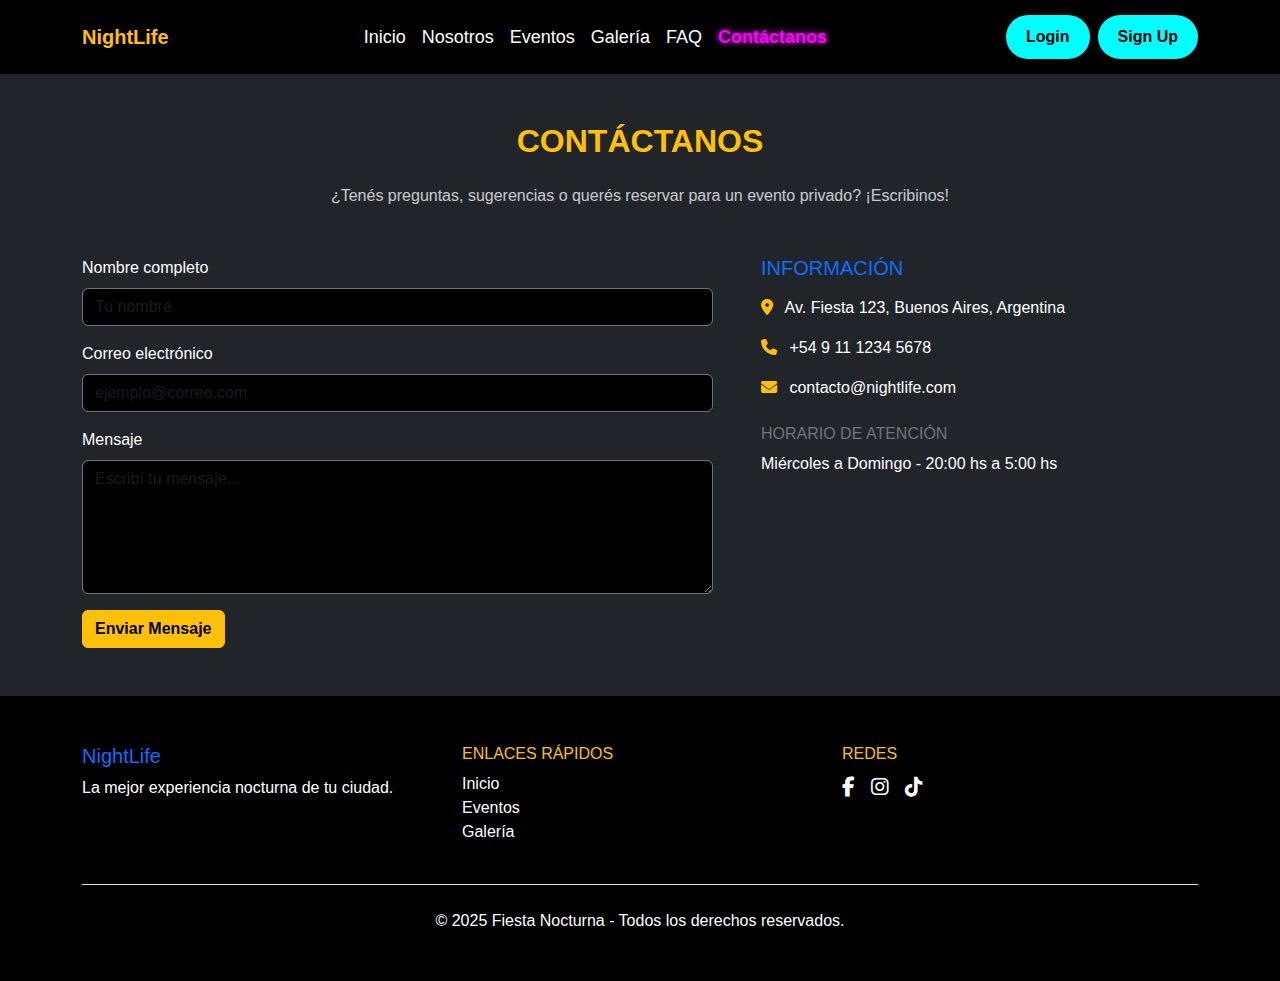
<file: pages/contact.html>
<!DOCTYPE html>
<html lang="es">
    <head>
        <meta charset="UTF-8" />
        <meta name="viewport" content="width=device-width, initial-scale=1.0" />
        <title>Contacto - NightLife</title>

        <!-- Bootstrap CSS -->
        <link
            href="https://cdn.jsdelivr.net/npm/bootstrap@5.3.3/dist/css/bootstrap.min.css"
            rel="stylesheet" />
        <!-- Font Awesome -->
        <link rel="stylesheet"
            href="https://cdnjs.cloudflare.com/ajax/libs/font-awesome/6.5.0/css/all.min.css" />
        <!-- Estilos personalizados -->
        <link rel="stylesheet" href="../styles.css" />
    </head>

    <body class="bg-dark text-white">

        <!-- NAVBAR -->
        <nav class="navbar navbar-expand-lg navbar-dark bg-black">
            <div class="container">
                <a class="navbar-brand fw-bold text-warning"
                    href="#">NightLife</a>

                <button class="navbar-toggler" type="button"
                    data-bs-toggle="collapse" data-bs-target="#navbarNav">
                    <span class="navbar-toggler-icon"></span>
                </button>

                <div class="collapse navbar-collapse" id="navbarNav">
                    <div
                        class="w-100 d-flex justify-content-between align-items-center">

                        <!-- MENÚ CENTRADO -->
                        <ul class="navbar-nav mx-auto px-5">
                            <li class="nav-item"><a class="nav-link"
                                    href="../index.html">Inicio</a></li>
                            <li class="nav-item"><a class="nav-link"
                                    href="about-us.html">Nosotros</a></li>
                            <li class="nav-item"><a class="nav-link"
                                    href="events.html">Eventos</a></li>
                            <li class="nav-item"><a class="nav-link"
                                    href="gallery.html">Galería</a></li>
                            <li class="nav-item"><a class="nav-link"
                                    href="faq.html">FAQ</a></li>
                            <li class="nav-item"><a class="nav-link active"
                                    href="contact.html">Contáctanos</a></li>
                        </ul>

                        <!-- LOGIN / SIGNUP A LA DERECHA -->
                        <div class="d-flex gap-2">
                            <a href="login.html"
                                class="btn btn-nightlife">Login</a>
                            <a href="signup.html" class="btn btn-nightlife">Sign
                                Up</a>
                        </div>
                    </div>
                </div>
            </div>
        </nav>

        <!-- SECCIÓN CONTACTO -->
        <section class="py-5">
            <div class="container">
                <h2
                    class="text-warning text-uppercase fw-bold mb-4 text-center">Contáctanos</h2>
                <p class="text-center opacity-75 mb-5">¿Tenés preguntas,
                    sugerencias o querés reservar para un evento privado?
                    ¡Escribinos!</p>

                <div class="row g-5">
                    <!-- Formulario -->
                    <div class="col-md-7">
                        <form>
                            <div class="mb-3">
                                <label for="nombre" class="form-label">Nombre
                                    completo</label>
                                <input type="text"
                                    class="form-control bg-black text-white border-secondary"
                                    id="nombre" placeholder="Tu nombre"
                                    required>
                            </div>
                            <div class="mb-3">
                                <label for="email" class="form-label">Correo
                                    electrónico</label>
                                <input type="email"
                                    class="form-control bg-black text-white border-secondary"
                                    id="email" placeholder="ejemplo@correo.com"
                                    required>
                            </div>
                            <div class="mb-3">
                                <label for="mensaje"
                                    class="form-label">Mensaje</label>
                                <textarea
                                    class="form-control bg-black text-white border-secondary"
                                    id="mensaje" rows="5"
                                    placeholder="Escribí tu mensaje..."
                                    required></textarea>
                            </div>
                            <button type="submit"
                                class="btn btn-warning fw-bold">Enviar
                                Mensaje</button>
                        </form>
                    </div>

                    <!-- Información de contacto -->
                    <div class="col-md-5">
                        <h5
                            class="text-uppercase text-primary mb-3">Información</h5>
                        <p><i
                                class="fas fa-map-marker-alt me-2 text-warning"></i>
                            Av. Fiesta 123, Buenos Aires, Argentina</p>
                        <p><i class="fas fa-phone me-2 text-warning"></i> +54 9
                            11 1234 5678</p>
                        <p><i class="fas fa-envelope me-2 text-warning"></i>
                            contacto@nightlife.com</p>
                        <h6 class="mt-4 text-secondary text-uppercase">Horario
                            de atención</h6>
                        <p>Miércoles a Domingo - 20:00 hs a 5:00 hs</p>
                    </div>
                </div>
            </div>
        </section>

        <!-- FOOTER -->
        <footer class="bg-black text-white py-5">
            <div class="container">
                <div class="row g-4">
                    <div class="col-md-4">
                        <h5 class="text-primary">NightLife</h5>
                        <p>La mejor experiencia nocturna de tu ciudad.</p>
                    </div>
                    <div class="col-md-4">
                        <h6 class="text-warning text-uppercase">Enlaces
                            rápidos</h6>
                        <ul class="list-unstyled">
                            <li><a href="../index.html"
                                    class="text-white text-decoration-none">Inicio</a></li>
                            <li><a href="events.html"
                                    class="text-white text-decoration-none">Eventos</a></li>
                            <li><a href="gallery.html"
                                    class="text-white text-decoration-none">Galería</a></li>
                        </ul>
                    </div>
                    <div class="col-md-4">
                        <h6 class="text-warning text-uppercase">Redes</h6>
                        <div class="d-flex gap-3">
                            <a href="#" class="text-white fs-5"><i
                                    class="fab fa-facebook-f"></i></a>
                            <a href="#" class="text-white fs-5"><i
                                    class="fab fa-instagram"></i></a>
                            <a href="#" class="text-white fs-5"><i
                                    class="fab fa-tiktok"></i></a>
                        </div>
                    </div>
                </div>
                <div class="text-center pt-4 border-top mt-4">
                    <p class="mb-0">&copy; 2025 Fiesta Nocturna - Todos los
                        derechos reservados.</p>
                </div>
            </div>
        </footer>

        <!-- Bootstrap JS -->
        <script
            src="https://cdn.jsdelivr.net/npm/bootstrap@5.3.3/dist/js/bootstrap.bundle.min.js"></script>
    </body>
</html>
</file>
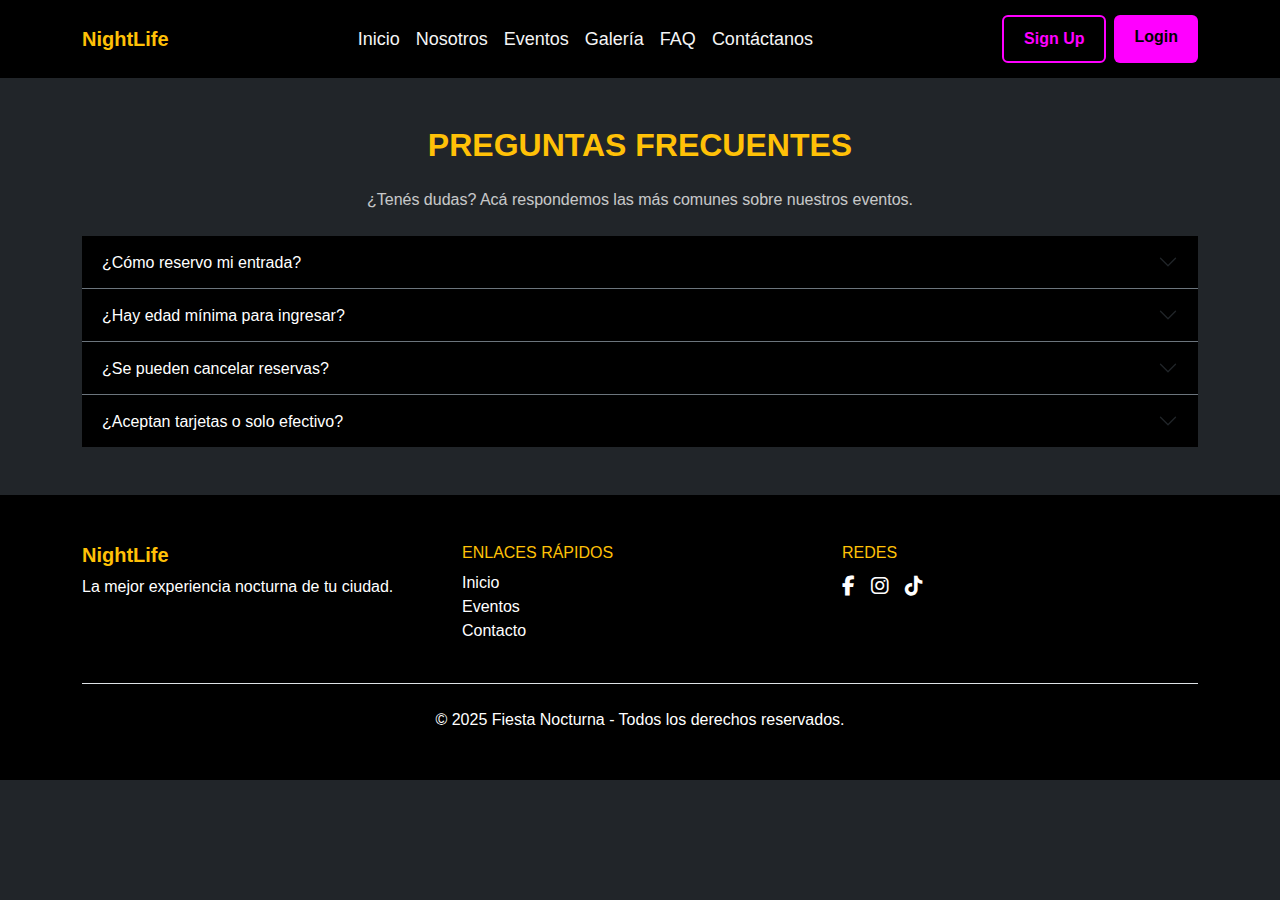
<file: pages/faq.html>
<!DOCTYPE html>
<html lang="es">
    <head>
        <meta charset="UTF-8" />
        <meta name="viewport" content="width=device-width, initial-scale=1.0" />
        <title>Preguntas Frecuentes - NightLife</title>

        <!-- Bootstrap CSS -->
        <link
            href="https://cdn.jsdelivr.net/npm/bootstrap@5.3.3/dist/css/bootstrap.min.css"
            rel="stylesheet" />
        <!-- Font Awesome -->
        <link rel="stylesheet"
            href="https://cdnjs.cloudflare.com/ajax/libs/font-awesome/6.5.0/css/all.min.css" />
        <!-- Estilos personalizados -->
        <link rel="stylesheet" href="../css/style.css" />
    </head>

    <body class="bg-dark text-white">

        <!-- NAVBAR -->
        <nav class="navbar navbar-expand-lg navbar-dark bg-black">
            <div class="container">
                <a class="navbar-brand fw-bold text-warning"
                    href="../index.html">NightLife</a>

                <button
                    class="navbar-toggler"
                    type="button"
                    data-bs-toggle="collapse"
                    data-bs-target="#navbarNav">
                    <span class="navbar-toggler-icon"></span>
                </button>

                <div class="collapse navbar-collapse" id="navbarNav">
                    <!-- Menú centrado -->
                    <ul class="navbar-nav mx-auto text-center">
                        <li class="nav-item">
                            <a class="nav-link" href="../index.html">Inicio</a>
                        </li>
                        <li class="nav-item">
                            <a class="nav-link"
                                href="about-us.html">Nosotros</a>
                        </li>
                        <li class="nav-item">
                            <a class="nav-link"
                                href="events.html">Eventos</a>
                        </li>
                        <li class="nav-item">
                            <a class="nav-link"
                                href="gallery.html">Galería</a>
                        </li>
                        <li class="nav-item active">
                            <a class="nav-link" href="#">FAQ</a>
                        </li>
                        <li class="nav-item">
                            <a class="nav-link"
                                href="contact.html">Contáctanos</a>
                        </li>
                    </ul>

                    <!-- Botones Login/Signup DESKTOP -->
                    <div class="d-none d-lg-flex gap-2 ms-lg-3">
                        <a href="signup.html" class="btn btn-signup">Sign
                            Up</a>
                        <a href="login.html"
                            class="btn btn-login">Login</a>
                    </div>

                    <!-- Botones Login/Signup MOBILE -->
                    <div
                        class="d-lg-none d-flex justify-content-center gap-3 py-3 w-100">
                        <a href="signup.html" class="btn btn-signup">Sign
                            Up</a>
                        <a href="login.html"
                            class="btn btn-login">Login</a>
                    </div>
                </div>
            </div>
        </nav>

        <!-- SECCIÓN FAQ -->
        <section class="py-5 text-center">
            <div class="container">
                <h2 class="text-warning text-uppercase fw-bold mb-4">Preguntas
                    Frecuentes</h2>
                <p class="mb-4 opacity-75">¿Tenés dudas? Acá respondemos las más
                    comunes sobre nuestros eventos.</p>

                <div class="accordion accordion-flush bg-dark"
                    id="faqAccordion">
                    <!-- Pregunta 1 -->
                    <div class="accordion-item bg-black border-secondary">
                        <h2 class="accordion-header">
                            <button
                                class="accordion-button collapsed bg-black text-white"
                                type="button" data-bs-toggle="collapse"
                                data-bs-target="#faq1">
                                ¿Cómo reservo mi entrada?
                            </button>
                        </h2>
                        <div id="faq1" class="accordion-collapse collapse"
                            data-bs-parent="#faqAccordion">
                            <div class="accordion-body text-white">
                                Podés reservar tu entrada desde la sección de
                                eventos haciendo clic en "Reservar Entrada".
                            </div>
                        </div>
                    </div>

                    <!-- Pregunta 2 -->
                    <div class="accordion-item bg-black border-secondary">
                        <h2 class="accordion-header">
                            <button
                                class="accordion-button collapsed bg-black text-white"
                                type="button" data-bs-toggle="collapse"
                                data-bs-target="#faq2">
                                ¿Hay edad mínima para ingresar?
                            </button>
                        </h2>
                        <div id="faq2" class="accordion-collapse collapse"
                            data-bs-parent="#faqAccordion">
                            <div class="accordion-body text-white">
                                Sí, es necesario tener al menos 18 años
                                cumplidos y presentar DNI en el ingreso.
                            </div>
                        </div>
                    </div>

                    <!-- Pregunta 3 -->
                    <div class="accordion-item bg-black border-secondary">
                        <h2 class="accordion-header">
                            <button
                                class="accordion-button collapsed bg-black text-white"
                                type="button" data-bs-toggle="collapse"
                                data-bs-target="#faq3">
                                ¿Se pueden cancelar reservas?
                            </button>
                        </h2>
                        <div id="faq3" class="accordion-collapse collapse"
                            data-bs-parent="#faqAccordion">
                            <div class="accordion-body text-white">
                                Las cancelaciones se aceptan hasta 24 horas
                                antes del evento, desde tu cuenta o por contacto
                                directo.
                            </div>
                        </div>
                    </div>

                    <!-- Pregunta 4 -->
                    <div class="accordion-item bg-black border-secondary">
                        <h2 class="accordion-header">
                            <button
                                class="accordion-button collapsed bg-black text-white"
                                type="button" data-bs-toggle="collapse"
                                data-bs-target="#faq4">
                                ¿Aceptan tarjetas o solo efectivo?
                            </button>
                        </h2>
                        <div id="faq4" class="accordion-collapse collapse"
                            data-bs-parent="#faqAccordion">
                            <div class="accordion-body text-white">
                                Aceptamos tarjetas de crédito, débito, efectivo
                                y MercadoPago dentro del evento.
                            </div>
                        </div>
                    </div>
                </div>
            </div>
        </section>

        <!-- FOOTER -->
        <footer class="bg-black text-white py-5">
            <div class="container">
                <div class="row g-4">
                    <div class="col-md-4">
                        <h5 class="fw-bold text-warning">NightLife</h5>
                        <p>La mejor experiencia nocturna de tu ciudad.</p>
                    </div>
                    <div class="col-md-4">
                        <h6 class="text-warning text-uppercase">Enlaces
                            rápidos</h6>
                        <ul class="list-unstyled">
                            <li><a href="../index.html"
                                    class="text-white text-decoration-none">Inicio</a></li>
                            <li><a href="events.html"
                                    class="text-white text-decoration-none">Eventos</a></li>
                            <li><a href="contact.html"
                                    class="text-white text-decoration-none">Contacto</a></li>
                        </ul>
                    </div>
                    <div class="col-md-4">
                        <h6 class="text-warning text-uppercase">Redes</h6>
                        <div class="d-flex gap-3">
                            <a href="#" class="text-white fs-5"><i
                                    class="fab fa-facebook-f"></i></a>
                            <a href="#" class="text-white fs-5"><i
                                    class="fab fa-instagram"></i></a>
                            <a href="#" class="text-white fs-5"><i
                                    class="fab fa-tiktok"></i></a>
                        </div>
                    </div>
                </div>
                <div class="text-center pt-4 border-top mt-4">
                    <p class="mb-0">&copy; 2025 Fiesta Nocturna - Todos los
                        derechos reservados.</p>
                </div>
            </div>
        </footer>

        <!-- Bootstrap JS -->
        <script
            src="https://cdn.jsdelivr.net/npm/bootstrap@5.3.3/dist/js/bootstrap.bundle.min.js"></script>
    </body>
</html>
</file>
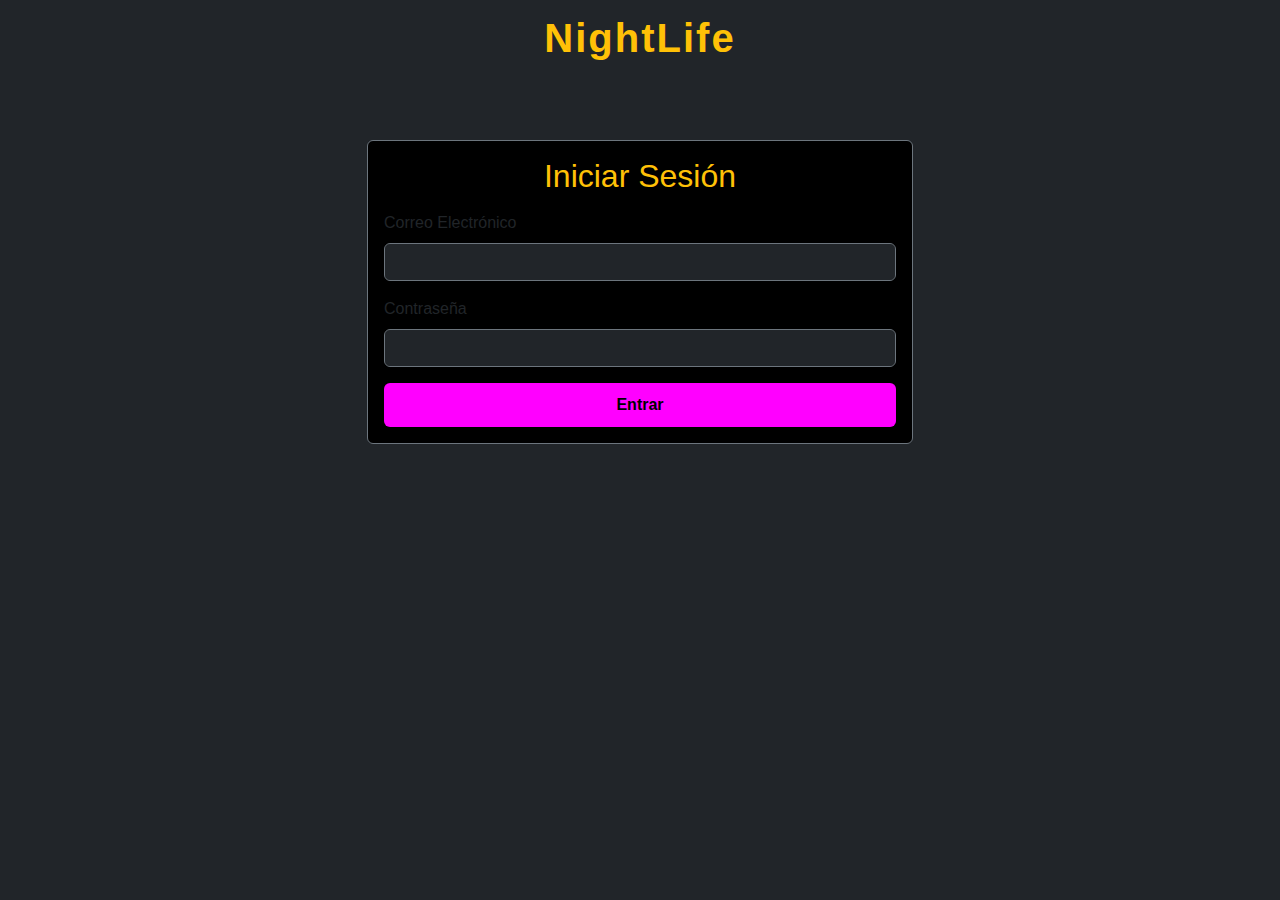
<file: pages/login.html>
<html lang="es">
    <head>
        <meta charset="UTF-8" />
        <meta name="viewport" content="width=device-width, initial-scale=1.0" />
        <title>Login - NightLife</title>
        <link
            href="https://cdn.jsdelivr.net/npm/bootstrap@5.3.3/dist/css/bootstrap.min.css"
            rel="stylesheet" />
            <link rel="stylesheet" href="../css/style.css" />
    </head>
    <body class="bg-dark text-white">
        <section class="text-center py-2">
            <!-- TÍTULO PRINCIPAL -->
            <a class="fw-bold text-warning mb-3"
                href="../index.html">NightLife</a>
        </section>

        <div class="container py-5">
            <div class="row justify-content-center">
                <div class="col-md-6">
                    <div class="card bg-black border-secondary">
                        <div class="card-body">
                            <h2 class="text-warning text-center mb-3">Iniciar
                                Sesión</h2>
                            <form>
                                <div class="mb-3">
                                    <label for="loginEmail"
                                        class="form-label">Correo
                                        Electrónico</label>
                                    <input type="email"
                                        class="form-control bg-dark text-white border-secondary"
                                        id="loginEmail"
                                        placeholder="tuemail@ejemplo.com"
                                        required />
                                </div>
                                <div class="mb-3">
                                    <label for="loginPassword"
                                        class="form-label">Contraseña</label>
                                    <input type="password"
                                        class="form-control bg-dark text-white border-secondary"
                                        id="loginPassword"
                                        placeholder="Contraseña" required />
                                </div>
                                <div class="d-grid">
                                    <button type="submit"
                                        class="btn btn-login">Entrar</button>
                                </div>
                            </form>
                        </div>
                    </div>
                </div>
            </div>
        </div>
        <script
            src="https://cdn.jsdelivr.net/npm/bootstrap@5.3.3/dist/js/bootstrap.bundle.min.js"></script>
    </body>
</html>
</file>
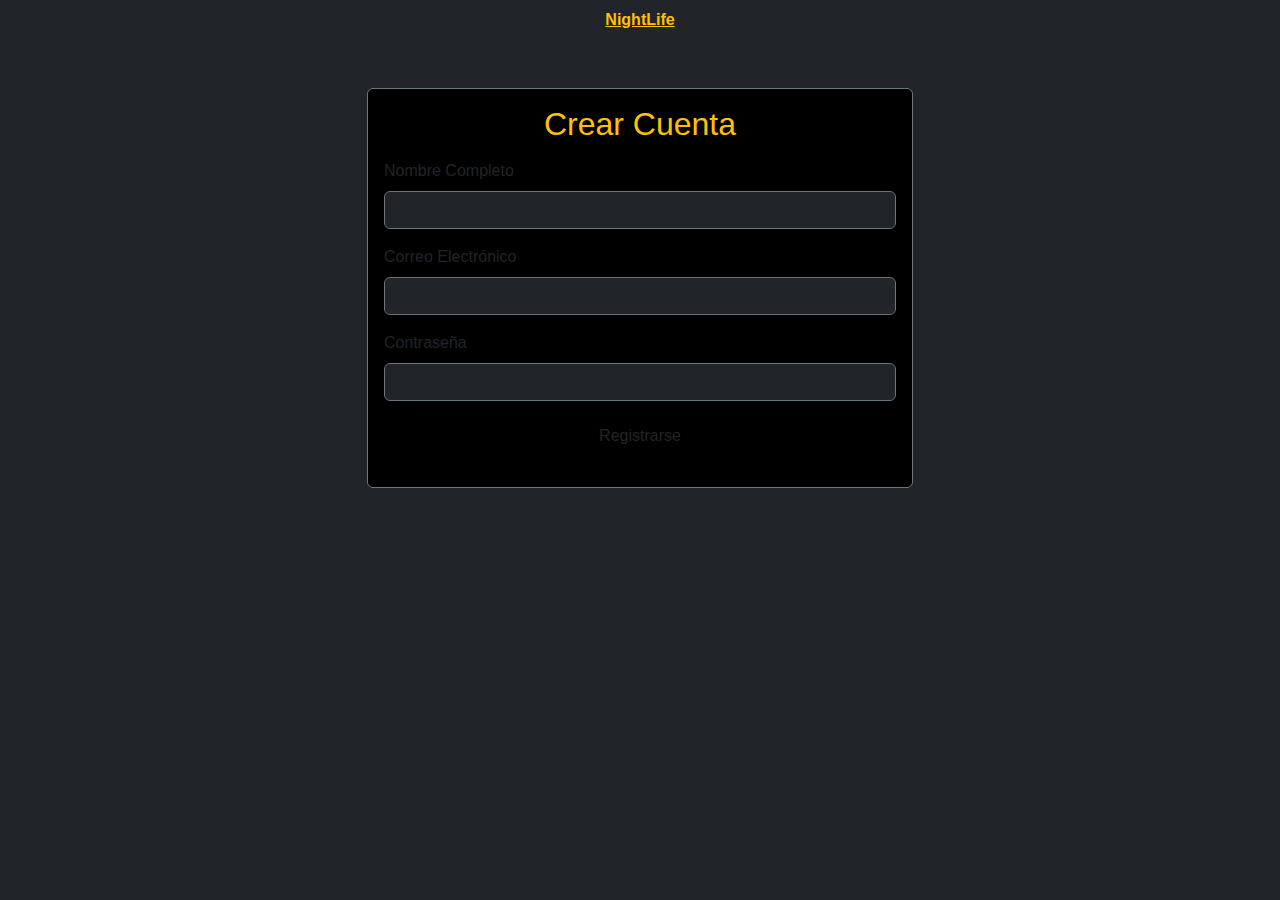
<file: pages/signup.html>
<html lang="es">
  <head>
    <meta charset="UTF-8" />
    <meta name="viewport" content="width=device-width, initial-scale=1.0" />
    <title>Registrarse - NightLife</title>
    <link
      href="https://cdn.jsdelivr.net/npm/bootstrap@5.3.3/dist/css/bootstrap.min.css"
      rel="stylesheet" />
    <link rel="stylesheet" href="../styles.css" />
  </head>
  <body class="bg-dark text-white">

    <section class="text-center py-2">
      <!-- TÍTULO PRINCIPAL -->
      <a class="fw-bold text-warning mb-3" href="../index.html">NightLife</a>
    </section>
    <div class="container py-5">
      <div class="row justify-content-center">
        <div class="col-md-6">
          <div class="card bg-black border-secondary">
            <div class="card-body">
              <h2 class="text-warning text-center mb-3">Crear Cuenta</h2>
              <form>
                <div class="mb-3">
                  <label for="signupName" class="form-label">Nombre
                    Completo</label>
                  <input type="text"
                    class="form-control bg-dark text-white border-secondary"
                    id="signupName" placeholder="Tu nombre" required />
                </div>
                <div class="mb-3">
                  <label for="signupEmail" class="form-label">Correo
                    Electrónico</label>
                  <input type="email"
                    class="form-control bg-dark text-white border-secondary"
                    id="signupEmail" placeholder="tuemail@ejemplo.com"
                    required />
                </div>
                <div class="mb-3">
                  <label for="signupPassword"
                    class="form-label">Contraseña</label>
                  <input type="password"
                    class="form-control bg-dark text-white border-secondary"
                    id="signupPassword" placeholder="Contraseña" required />
                </div>
                <div class="d-grid">
                  <button type="submit"
                    class="btn btn-signup">Registrarse</button>
                </div>
              </form>
            </div>
          </div>
        </div>
      </div>
    </div>
    <script
      src="https://cdn.jsdelivr.net/npm/bootstrap@5.3.3/dist/js/bootstrap.bundle.min.js"></script>
  </body>
</html>
</file>
<file: styles.css>
:root {
    --color-fondo: #0a0a0a;
    --color-primario: #ff00ff;
    --color-secundario: #00ffff;
    --color-terciario: #ffcc00;
    --color-texto: #ffffff;
    --color-sombra: rgba(255, 0, 255, 0.6);
}

/* GLOBALES */
body {
    background-color: var(--color-fondo);
    color: var(--color-texto);
    font-family: Arial, sans-serif;
}


#intro-cover {
    transition: opacity 1s ease;
    opacity: 1;
    pointer-events: all;
    z-index: 9999;
}

#intro-cover.hidden {
    opacity: 0;
    pointer-events: none;
}


/* NAVBAR ajustado para Bootstrap */
.navbar {
    background-color: #000;
    padding: 15px 30px;
}

.navbar .nav-link {
    color: var(--color-texto);
    font-size: 18px;
    text-decoration: none;
    transition: color 0.3s ease-in-out, text-shadow 0.3s ease-in-out;
}

.navbar .nav-link:hover {
    color: var(--color-terciario);
    text-shadow: 0 0 5px var(--color-terciario);
}

.navbar .nav-link.active,
.navbar .nav-link:focus {
    color: var(--color-primario);
    font-weight: bold;
    text-shadow: 0 0 6px var(--color-primario);
}


/* ESTILO UNIFICADO PARA BOTONES */
.btn-nightlife {
    background-color: var(--color-secundario);
    color: black;
    font-weight: bold;
    border-radius: 25px;
    padding: 10px 20px;
    border: none;
    text-decoration: none;
    transition: all 0.3s ease;
    display: inline-block;
}

.btn-nightlife:hover {
    background-color: var(--color-terciario);
    color: black;
    text-shadow: 0 0 5px var(--color-secundario);
    box-shadow: 0 0 10px var(--color-terciario);
}


/* ICONOS SOCIALES */
.footer-social a {
    display: inline-flex;
    align-items: center;
    gap: 10px;
    padding: 8px 14px;
    border-radius: 30px;
    background-color: #111;
    color: var(--color-texto);
    transition: all 0.3s ease;
    width: fit-content;
    text-decoration: none;
}

.footer-social a i {
    font-size: 18px;
    color: var(--color-secundario);
    transition: color 0.3s ease;
}

.footer-social a:hover {
    background-color: #1a1a1a;
    color: var(--color-primario);
}

.footer-social a:hover i {
    color: var(--color-primario);
}

/* HERO TITLE efecto glow */
.hero-title {
    font-size: 2.5rem;
    color: var(--color-primario);
    animation: none;
}

.hero-title:hover {
    animation: fiesta-glow 1s infinite ease-in-out;
    cursor: pointer;
}

@keyframes fiesta-glow {

    0%,
    100% {
        text-shadow: 0 0 10px var(--color-primario),
            0 0 20px var(--color-secundario),
            0 0 30px var(--color-terciario);
        color: var(--color-primario);
    }

    33% {
        text-shadow: 0 0 5px var(--color-secundario),
            0 0 15px var(--color-primario),
            0 0 25px var(--color-terciario);
        color: var(--color-secundario);
    }

    66% {
        text-shadow: 0 0 15px var(--color-terciario),
            0 0 25px var(--color-secundario),
            0 0 35px var(--color-primario);
        color: var(--color-terciario);
    }
}

/* FLIP CARDS GALERÍA */
.flip-card {
    background-color: transparent;
    width: 100%;
    max-width: 300px;
    height: 200px;
    perspective: 1000px;
    margin: auto;
}

.flip-inner {
    position: relative;
    width: 100%;
    height: 100%;
    transition: transform 0.8s ease;
    transform-style: preserve-3d;
}

.flip-card:hover .flip-inner {
    transform: rotateY(180deg);
}

.flip-front,
.flip-back {
    position: absolute;
    width: 100%;
    height: 100%;
    backface-visibility: hidden;
    border-radius: 12px;
    overflow: hidden;
    box-shadow: 0 4px 15px rgba(255, 255, 255, 0.15);
}

.flip-front img {
    width: 100%;
    height: 100%;
    object-fit: cover;
}

.flip-back {
    background-color: #222;
    color: white;
    transform: rotateY(180deg);
    display: flex;
    flex-direction: column;
    justify-content: center;
    align-items: center;
    padding: 20px;
    text-align: center;
}

/* EVENTOS */
.fancy-hover {
    background-color: #111;
    border-radius: 10px;
    padding: 20px;
    box-shadow: 0 0 10px rgba(255, 255, 255, 0.1);
    transition: transform 0.3s ease, box-shadow 0.3s ease;
}

.fancy-hover:hover {
    transform: scale(1.03);
    box-shadow: 0 0 20px var(--color-primario);
}

.event-card-header {
    margin-bottom: 10px;
}

.event-date {
    font-size: 0.9rem;
    color: var(--color-terciario);
}

.event-button {
    display: inline-block;
    margin-top: 10px;
    padding: 8px 16px;
    background-color: var(--color-secundario);
    color: black;
    font-weight: bold;
    border-radius: 25px;
    text-decoration: none;
    transition: 0.3s ease;
}

.event-button:hover {
    background-color: var(--color-terciario);
    color: black;
    text-shadow: 0 0 5px var(--color-secundario);
}

/* RESPONSIVE SOCIAL */
@media (max-width: 768px) {
    .footer-social {
        align-items: center;
        justify-content: center;
        flex-direction: column;
    }
}

/* ===== ESTILOS ADICIONALES IMPORTADOS DE styles__.css ===== */

/* VARIABLES */
:root {
    --color-fondo: #0a0a0a;
    --color-primario: #ff00ff;
    --color-secundario: #00ffff;
    --color-terciario: #ffcc00;
    --color-texto: #ffffff;
    --color-sombra: rgba(255, 0, 255, 0.6);
}

::-webkit-scrollbar {
    width: 10px;
}

/* Fondo del scrollbar */
::-webkit-scrollbar-track {
    background: var(--color-fondo);
    border-radius: 10px;
}

/* Barra de desplazamiento */
::-webkit-scrollbar-thumb {
    background: var(--color-primario);
    border-radius: 10px;
    border: 2px solid var(--color-fondo);
    transition: all 0.3s ease;
}

::-webkit-scrollbar-thumb:hover {
    background: var(--color-secundario);
    box-shadow: 0px 0px 10px var(--color-secundario);
}

/* === NAVBAR PERSONALIZADO (solo colores y efectos, compatible con Bootstrap) === */
.navbar {
    background-color: #000;
    /* fondo oscuro */
    padding: 15px 30px;
}

/* Color base de los enlaces */
.navbar .nav-link {
    color: var(--color-texto);
    font-size: 18px;
    text-decoration: none;
    transition: color 0.3s ease-in-out, text-shadow 0.3s ease-in-out;
}

/* Hover con efecto y color terciario */
.navbar .nav-link:hover {
    color: var(--color-terciario);
    text-shadow: 0 0 5px var(--color-terciario);
}

/* Enlace activo con color primario y bold */
.navbar .nav-link.active,
.navbar .nav-link:focus {
    color: var(--color-primario);
    font-weight: bold;
    text-shadow: 0 0 6px var(--color-primario);
}

/* CONTENEDOR PRINCIPAL */

.sesion-button {
    text-decoration: none;
    font-size: 1rem;
    font-weight: bold;
    padding: 10px 20px;
    border-radius: 25px;
    transition: all 0.3s ease;
    text-align: center;
    min-width: 100px;
    border: 2px solid var(--color-primario);
    color: var(--color-texto);
}

/* SIGN UP*/
.signup {
    background: var(--color-primario);
    color: black;
}

/* LOGIN */
.login {
    background: transparent;
    color: var(--color-primario);
}

.signup:hover {
    background: var(--color-terciario);
    color: black;
    box-shadow: 0 0 10px var(--color-terciario);
}

.login:hover {
    background: var(--color-primario);
    color: black;
    box-shadow: 0 0 10px var(--color-primario);
}

/* HERO SECTION */
#hero {
    background: url('assets/fondo-discoteca.webp') no-repeat center center/cover;
    height: 100vh;
    display: block;
    padding-top: 200px;
    text-align: center;
    position: relative;
    background-size: cover;
}

#hero::before {
    content: "";
    position: absolute;
    top: 0;
    left: 0;
    width: 100%;
    height: 100%;
    background: rgba(0, 0, 0, 0.5);
}

/* Contenido del Hero */
.hero-content {
    position: relative;
    z-index: 1;
    color: var(--color-texto);
    text-shadow: 2px 2px 10px var(--color-sombra);
}

/* Estilo base del título principal */
.hero-title {
    font-size: 2.5rem;
    color: var(--color-primario);
    transition: all 0.5s ease;
    text-align: center;
}

/* Efecto tipo fiesta al pasar el mouse */
.hero-title:hover {
    color: var(--color-terciario);
    text-shadow:
        0 0 10px var(--color-primario),
        0 0 20px var(--color-secundario),
        0 0 30px var(--color-terciario);
    animation: party-glow 1.5s infinite alternate;
}

.team-member img {
    width: 180px;
    height: 180px;
    object-fit: cover;
    border-radius: 50%;
    /* podés cambiar a 12px si preferís borde redondeado normal */
    box-shadow: 0 0 10px rgba(255, 255, 255, 0.1);
    margin-bottom: 15px;
    transition: transform 0.3s ease, box-shadow 0.3s ease;
}

.team-member img:hover {
    transform: scale(1.05);
    box-shadow: 0 0 15px var(--color-terciario);
}


/* Animación tipo glow pulsante */
@keyframes party-glow {
    0% {
        text-shadow: 0 0 5px var(--color-secundario);
    }

    50% {
        text-shadow: 0 0 15px var(--color-primario), 0 0 25px var(--color-terciario);
    }

    100% {
        text-shadow: 0 0 10px var(--color-secundario), 0 0 30px var(--color-primario);
    }

    .hero-btn {
        display: inline-block;
        margin-top: 20px;
        padding: 10px 20px;
        background-color: var(--color-secundario);
        color: #000;
        text-decoration: none;
        font-weight: bold;
        border-radius: 5px;
    }

    .hero-btn:hover {
        background-color: var(--color-terciario);
        text-shadow: 0 0 5px var(--color-secundario);
    }

    /* FOOTER */
    #footer {
        background: #000;
        padding: 40px 20px 20px;
        color: var(--color-texto);
        font-size: 0.95rem;
    }

    .footer-logo h2 {
        color: var(--color-primario);
        margin-bottom: 10px;
    }

    .footer-links h4,
    .footer-social h4 {
        color: var(--color-terciario);
        margin-bottom: 10px;
        text-transform: uppercase;
        letter-spacing: 1px;
    }

    .footer-links ul li a {
        color: var(--color-texto);
        text-decoration: none;
        transition: color 0.3s ease;
    }

    .footer-links ul li a:hover {
        color: var(--color-primario);
    }

    .about-title {
        font-size: 2.5rem;
        color: var(--color-secundario);
    }

    .about-text {
        font-size: 1.2rem;
        max-width: 800px;
        margin: 20px auto;
        line-height: 1.6;
        color: var(--color-texto);
    }

    .team-member {
        background: #111;
        padding: 20px;
        border-radius: 10px;
        text-align: center;
        width: 250px;
    }

    .team-member h3 {
        margin-top: 15px;
        font-size: 1.3rem;
        color: var(--color-primario);
    }

    .team-member p {
        font-size: 1rem;
        color: var(--color-texto);
    }

    /* ESTILOS EVENTOS */
    #events {
        text-align: center;
        padding: 60px 20px;
        background: #111;
        color: white;
    }

    /* NUEVO DISEÑO FANCY HOVER */
    .fancy-hover {
        border-radius: 12px;
        padding: 20px;
        background: #222;
        transition: all 0.2s ease;
        max-width: 500px;
        width: 100%;
    }

    .fancy-hover .event-card-body {
        max-height: 0;
        opacity: 0;
        transition: all 1.8s ease;
        overflow: hidden;
    }

    .fancy-hover:hover {
        box-shadow: 0 0 20px var(--color-primario);
        border: 1px solid var(--color-primario);
    }

    /* Opcional: Glitch-style title */
    .fancy-hover h3 {
        position: relative;
        animation: glitch 1.5s infinite;
    }

    @keyframes glitch {
        0% {
            text-shadow: 2px 0 var(--color-primario);
        }

        20% {
            text-shadow: -2px 0 var(--color-secundario);
        }

        40% {
            text-shadow: 2px 2px var(--color-terciario);
        }

        60% {
            text-shadow: -2px -2px var(--color-primario);
        }

        80% {
            text-shadow: 2px 0 var(--color-secundario);
        }

        100% {
            text-shadow: 0 0 var(--color-terciario);
        }

        .event-card-header h3 {
            margin: 10px 0 0;
            font-size: 1.5rem;
            color: #FFD700;
        }

        /* Estilo para el texto */
        .event-card-body p {
            font-size: 1rem;
            color: var(--color-texto);
            margin-bottom: 10px;
        }

        /* SECCIÓN GALERÍA */
        #gallery {
            text-align: center;
            padding: 60px 20px;
            background: linear-gradient(to bottom, #0a0a0a, #111);
            color: white;
        }

        /* TÍTULO Y TEXTO */
        .section-title {
            font-size: 2.5rem;
            color: var(--color-terciario);
            margin-bottom: 15px;
            text-transform: uppercase;
            letter-spacing: 2px;
        }

        /* IMÁGENES DE LA GALERÍA */
        .gallery-images figure {
            position: relative;
            overflow: hidden;
            border-radius: 12px;
            box-shadow: 0 4px 15px rgba(255, 255, 255, 0.15);
            transition: transform 0.4s ease, box-shadow 0.4s ease;
        }

        .gallery-images img {
            width: 100%;
            height: 100%;
            object-fit: cover;
            border-radius: 12px;
            transition: transform 0.4s ease;
        }

        .flip-card {
            background-color: transparent;
            width: 300px;
            height: 200px;
            perspective: 1000px;
            margin: auto;
        }

        /* SECCIÓN FAQ */
        #faq {
            text-align: center;
            padding: 40px;
            background-color: #111;
        }

        .faq-item {
            margin: 20px auto;
            padding: 15px;
            width: 80%;
            background: #222;
            border-radius: 5px;
            color: var(--color-texto);
        }

        .faq-question {
            font-size: 1.5rem;
            color: var(--color-primario);
        }

        .faq-answer {
            font-size: 1rem;
            margin-top: 5px;
            color: var(--color-secundario);
        }

        /* SECCIÓN CONTACTO */
        #contact {
            text-align: center;
            padding: 40px;
            background-color: #111;
        }

        #contact-form {
            margin: 20px auto;
            width: 60%;
            padding: 20px;
            background: #222;
            border-radius: 5px;
            color: var(--color-texto);
        }

        #contact-form label {
            display: block;
            margin: 10px 0 5px;
            font-size: 1rem;
            color: var(--color-secundario);
        }

        #contact-form input,
        #contact-form textarea {
            width: 100%;
            padding: 10px;
            background: #333;
            border: none;
            color: white;
            font-size: 1rem;
            border-radius: 5px;
        }

        #contact-form button {
            margin-top: 15px;
            padding: 10px 20px;
            background-color: var(--color-primario);
            color: #000;
            font-weight: bold;
            border-radius: 5px;
            border: none;
            cursor: pointer;
        }

        #contact-form button:hover {
            background-color: var(--color-terciario);
        }
</file>
<file: css/style.css>
@charset "UTF-8";
/* Animación glow tipo fiesta */
@keyframes titulo-glow {
  0% {
    text-shadow: 0 0 5px #cccccc;
  }
  50% {
    text-shadow: 0 0 15px #FFD700, 0 0 25px #ff00ff;
  }
  100% {
    text-shadow: 0 0 10px #ff00ff, 0 0 30px #cccccc;
  }
}
/* Animación tipo glow pulsante */
@keyframes party-glow {
  0% {
    text-shadow: 0 0 5px #cccccc;
  }
  50% {
    text-shadow: 0 0 15px #FFD700, 0 0 25px #ff00ff;
  }
  100% {
    text-shadow: 0 0 10px #cccccc, 0 0 30px #FFD700;
  }
} /* ← CERRÁS acá el keyframes */
.hero-btn {
  display: inline-block;
  margin-top: 20px;
  padding: 10px 20px;
  background-color: #cccccc;
  color: #000;
  text-decoration: none;
  font-weight: bold;
  border-radius: 5px;
}
.hero-btn:hover {
  background-color: #ff00ff;
  text-shadow: 0 0 5px #cccccc;
}

@keyframes glitch {
  0% {
    text-shadow: 2px 0 #FFD700;
  }
  20% {
    text-shadow: -2px 0 #cccccc;
  }
  40% {
    text-shadow: 2px 2px #ff00ff;
  }
  60% {
    text-shadow: -2px -2px #FFD700;
  }
  80% {
    text-shadow: 2px 0 #cccccc;
  }
  100% {
    text-shadow: 0 0 #ff00ff;
  }
}
.event-card-header h3 {
  margin: 10px 0 0;
  font-size: 1.5rem;
  color: #FFD700;
}

/* Estilo para el texto */
.event-card-body p {
  font-size: 1rem;
  color: #f5f5f5;
  margin-bottom: 10px;
}

* {
  margin: 0;
  padding: 0;
  box-sizing: border-box;
}

::-webkit-scrollbar {
  width: 10px;
}

/* Fondo del scrollbar */
::-webkit-scrollbar-track {
  background: #111;
  border-radius: 10px;
}

/* Barra de desplazamiento */
::-webkit-scrollbar-thumb {
  background: #FFD700;
  border-radius: 10px;
  border: 2px solid #111;
  transition: all 0.3s ease;
}

::-webkit-scrollbar-thumb:hover {
  background: #cccccc;
  box-shadow: 0px 0px 10px #cccccc;
}

body {
  background-color: #111;
  color: #f5f5f5;
  font-family: Arial, sans-serif;
}

#intro-cover {
  transition: opacity 1s ease;
  opacity: 1;
  pointer-events: all;
  z-index: 9999;
}

#intro-cover.hidden {
  opacity: 0;
  pointer-events: none;
}

/* Efecto fiesta para el título NightLife del inicio */
section.text-center a.text-warning.fw-bold {
  font-size: 2.5rem;
  letter-spacing: 2px;
  transition: all 0.5s ease;
  text-decoration: none;
  display: inline-block;
}

/* Hover con efecto festivo */
section.text-center a.text-warning.fw-bold:hover {
  color: #FFD700;
  text-shadow: 0 0 10px #FFD700, 0 0 20px #cccccc, 0 0 30px #ff00ff;
  animation: titulo-glow 1.4s infinite alternate;
}

/* HERO SECTION */
#hero {
  background: url("assets/fondo-discoteca.webp") no-repeat center center/cover;
  height: 100vh;
  display: block;
  padding-top: 200px;
  text-align: center;
  position: relative;
  background-size: cover;
}

#hero::before {
  content: "";
  position: absolute;
  top: 0;
  left: 0;
  width: 100%;
  height: 100%;
  background: rgba(0, 0, 0, 0.5);
}

/* Contenido del Hero */
.hero-content {
  position: relative;
  z-index: 1;
  color: #f5f5f5;
  text-shadow: 2px 2px 10px 0 4px 15px rgba(255, 255, 255, 0.15);
}

/* Estilo base del título principal */
.hero-title {
  font-size: 2.5rem;
  color: #FFD700;
  transition: all 0.5s ease;
  text-align: center;
}

/* Efecto tipo fiesta al pasar el mouse */
.hero-title:hover {
  color: #ff00ff;
  text-shadow: 0 0 10px #FFD700, 0 0 20px #cccccc, 0 0 30px #ff00ff;
  animation: party-glow 1.5s infinite alternate;
}

#about .about-title {
  font-size: 2.5rem;
  color: #cccccc;
}
#about .about-text {
  font-size: 1.2rem;
  max-width: 800px;
  margin: 20px auto;
  line-height: 1.6;
  color: #f5f5f5;
}

/* ESTILOS EVENTOS */
#events {
  text-align: center;
  padding: 60px 20px;
  background: #111;
  color: white;
}
#events .section-title {
  font-size: 2.5rem;
  color: #ff00ff;
  margin-bottom: 15px;
  text-transform: uppercase;
  letter-spacing: 2px;
}
#events .fancy-hover {
  border-radius: 12px;
  padding: 20px;
  background: #222;
  transition: all 0.2s ease;
  max-width: 500px;
  width: 100%;
}
#events .fancy-hover h3 {
  position: relative;
  animation: glitch 1.5s infinite;
}
#events .fancy-hover .event-card-body {
  max-height: 0;
  opacity: 0;
  transition: all 1.8s ease;
  overflow: hidden;
}

.fancy-hover:hover {
  box-shadow: 0 0 20px #FFD700;
  border: 1px solid #FFD700;
}

/* Opcional: Glitch-style title */
.fancy-hover h3 {
  position: relative;
  animation: glitch 1.5s infinite;
}

/* EVENTOS */
.fancy-hover {
  background-color: #111;
  border-radius: 10px;
  padding: 20px;
  box-shadow: 0 0 10px rgba(255, 255, 255, 0.1);
  transition: transform 0.3s ease, box-shadow 0.3s ease;
}

.fancy-hover:hover {
  transform: scale(1.03);
  box-shadow: 0 0 20px #FFD700;
}

.event-card-header {
  margin-bottom: 10px;
}

.event-date {
  font-size: 0.9rem;
  color: #ff00ff;
}

.event-button {
  display: inline-block;
  margin-top: 10px;
  padding: 8px 16px;
  background-color: #cccccc;
  color: black;
  font-weight: bold;
  border-radius: 25px;
  text-decoration: none;
  transition: 0.3s ease;
}

.event-button:hover {
  background-color: #ff00ff;
  color: black;
  text-shadow: 0 0 5px #cccccc;
}

/* SECCIÓN GALERÍA */
#gallery {
  text-align: center;
  padding: 60px 20px;
  background: linear-gradient(to bottom, #0a0a0a, #111);
  color: white;
}
#gallery .section-title {
  font-size: 2.5rem;
  color: #ff00ff;
  margin-bottom: 15px;
  text-transform: uppercase;
  letter-spacing: 2px;
}
#gallery .gallery-images figure {
  position: relative;
  overflow: hidden;
  border-radius: 12px;
  box-shadow: 0 4px 15px rgba(255, 255, 255, 0.15);
  transition: transform 0.4s ease, box-shadow 0.4s ease;
}
#gallery .gallery-images img {
  width: 100%;
  height: 100%;
  object-fit: cover;
  border-radius: 12px;
  transition: transform 0.4s ease;
}

/* FLIP CARDS GALERÍA */
.flip-card {
  background-color: transparent;
  width: 100%;
  max-width: 300px;
  height: 200px;
  perspective: 1000px;
  margin: auto;
}

.flip-inner {
  position: relative;
  width: 100%;
  height: 100%;
  transition: transform 0.8s ease;
  transform-style: preserve-3d;
}

.flip-card:hover .flip-inner {
  transform: rotateY(180deg);
}

.flip-front,
.flip-back {
  position: absolute;
  width: 100%;
  height: 100%;
  backface-visibility: hidden;
  border-radius: 12px;
  overflow: hidden;
  box-shadow: 0 4px 15px rgba(255, 255, 255, 0.15);
}

.flip-front img {
  width: 100%;
  height: 100%;
  object-fit: cover;
}

.flip-back {
  background-color: #222;
  color: white;
  transform: rotateY(180deg);
  display: flex;
  flex-direction: column;
  justify-content: center;
  align-items: center;
  padding: 20px;
  text-align: center;
}

#gallery img {
  width: 100%;
  height: 250px; /* Puedes ajustar este valor */
  object-fit: cover;
  border-radius: 10px; /* Opcional, si querés más curva */
  box-shadow: 0 0 10px rgba(0, 0, 0, 0.5); /* Opcional, sombra extra */
  transition: transform 0.3s ease;
}

#gallery img:hover {
  transform: scale(1.05); /* Pequeño zoom al pasar el mouse */
}

/* SECCIÓN FAQ */
#faq {
  text-align: center;
  padding: 40px;
  background-color: #111;
}

.faq-item {
  margin: 20px auto;
  padding: 15px;
  width: 80%;
  background: #222;
  border-radius: 5px;
  color: #f5f5f5;
}

.faq-question {
  font-size: 1.5rem;
  color: #FFD700;
}

.faq-answer {
  font-size: 1rem;
  margin-top: 5px;
  color: #cccccc;
}

/* SECCIÓN CONTACTO */
#contact {
  text-align: center;
  padding: 40px;
  background-color: #111;
}

#contact-form {
  margin: 20px auto;
  width: 60%;
  padding: 20px;
  background: #222;
  border-radius: 5px;
  color: #f5f5f5;
}

#contact-form label {
  display: block;
  margin: 10px 0 5px;
  font-size: 1rem;
  color: #cccccc;
}

#contact-form input,
#contact-form textarea {
  width: 100%;
  padding: 10px;
  background: #333;
  border: none;
  color: white;
  font-size: 1rem;
  border-radius: 5px;
}

#contact-form button {
  margin-top: 15px;
  padding: 10px 20px;
  background-color: #FFD700;
  color: #000;
  font-weight: bold;
  border-radius: 5px;
  border: none;
  cursor: pointer;
}

#contact-form button:hover {
  background-color: #ff00ff;
}

.navbar {
  background-color: #000;
  padding: 15px 30px;
}
.navbar .nav-link {
  color: #f5f5f5;
  font-size: 18px;
  text-decoration: none;
  transition: color 0.3s ease-in-out, text-shadow 0.3s ease-in-out;
}
.navbar .nav-link:hover {
  color: #ff00ff;
  text-shadow: 0 0 5px #ff00ff;
}
.navbar .nav-link.active, .navbar .nav-link:focus {
  color: #FFD700;
  font-weight: bold;
  text-shadow: 0 0 6px #FFD700;
}

/* FOOTER */
#footer {
  background: #111;
  padding: 40px 20px 20px;
  color: #f5f5f5;
  font-size: 0.95rem;
}
#footer .footer-logo h2 {
  color: #FFD700;
  margin-bottom: 10px;
}
#footer .footer-links h4,
#footer .footer-social h4 {
  color: #ff00ff;
  margin-bottom: 10px;
  text-transform: uppercase;
  letter-spacing: 1px;
}
#footer .footer-links ul li a {
  color: #f5f5f5;
  text-decoration: none;
  transition: color 0.3s ease;
}
#footer .footer-links ul li a:hover {
  color: #FFD700;
}

.footer-social a {
  display: inline-flex;
  align-items: center;
  gap: 10px;
  padding: 8px 14px;
  border-radius: 30px;
  background-color: #111;
  color: #f5f5f5;
  transition: all 0.3s ease;
  width: fit-content;
  text-decoration: none;
}
.footer-social a i {
  font-size: 18px;
  color: #cccccc;
  transition: color 0.3s ease;
}
.footer-social a:hover {
  background-color: #1a1a1a;
  color: #FFD700;
}
.footer-social a:hover i {
  color: #FFD700;
}
@media (max-width: 768px) {
  .footer-social {
    align-items: center;
    justify-content: center;
    flex-direction: column;
  }
}

.sesion-button {
  text-decoration: none;
  font-size: 1rem;
  font-weight: bold;
  padding: 10px 20px;
  border-radius: 25px;
  text-align: center;
  min-width: 100px;
  border: 2px solid #FFD700;
  color: #f5f5f5;
  transition: all 0.3s ease;
}
.sesion-button.signup {
  background: #FFD700;
  color: black;
}
.sesion-button.signup:hover {
  background: #ff00ff;
  color: black;
  box-shadow: 0 0 10px #ff00ff;
}
.sesion-button.login {
  background: transparent;
  color: #FFD700;
}
.sesion-button.login:hover {
  background: #FFD700;
  color: black;
  box-shadow: 0 0 10px #FFD700;
}

.btn-login,
.btn-signup {
  font-weight: 600;
  padding: 10px 20px;
  border-radius: 6px;
  text-decoration: none;
  display: inline-block;
  transition: all 0.3s ease;
}

.btn-login {
  background-color: #ff00ff;
  color: black;
  border: none;
}
.btn-login:hover {
  background-color: #e100e1;
  color: white;
  box-shadow: 0 0 10px rgba(255, 0, 255, 0.5019607843);
}

.btn-signup {
  background-color: transparent;
  color: #ff00ff;
  border: 2px solid #ff00ff;
}
.btn-signup:hover {
  background-color: rgba(255, 0, 255, 0.1254901961);
  color: white;
  border-color: #ff00ff;
  box-shadow: 0 0 10px rgba(255, 0, 255, 0.5019607843);
}

.team-member img {
  width: 180px;
  height: 180px;
  object-fit: cover;
  border-radius: 50%;
  /* podés cambiar a 12px si preferís borde redondeado normal */
  box-shadow: 0 0 10px rgba(255, 255, 255, 0.1);
  margin-bottom: 15px;
  transition: transform 0.3s ease, box-shadow 0.3s ease;
}

.team-member img:hover {
  transform: scale(1.05);
  box-shadow: 0 0 15px #ff00ff;
}

.team-member {
  background: #111;
  padding: 20px;
  border-radius: 10px;
  text-align: center;
  width: 250px;
}
.team-member h3 {
  margin-top: 15px;
  font-size: 1.3rem;
  color: #FFD700;
}
.team-member p {
  font-size: 1rem;
  color: #f5f5f5;
}

/*# sourceMappingURL=style.css.map */
</file>
